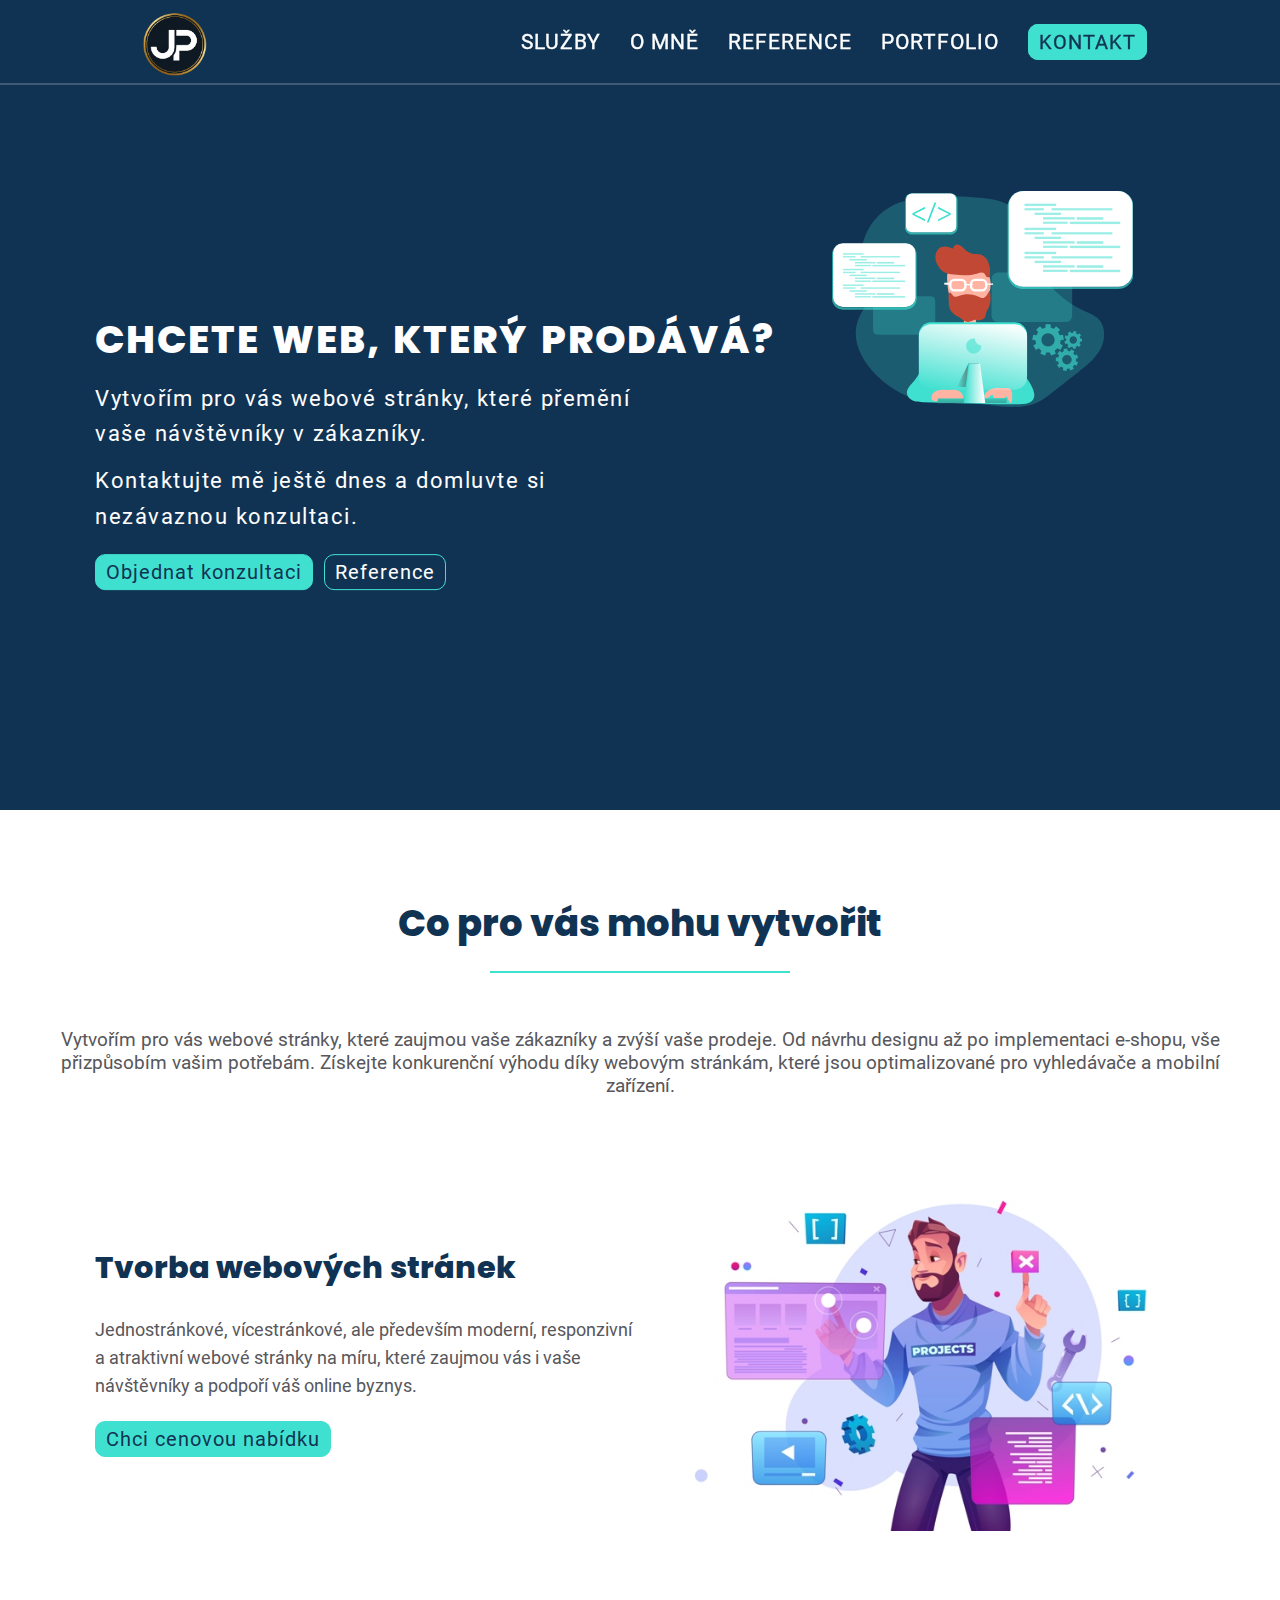
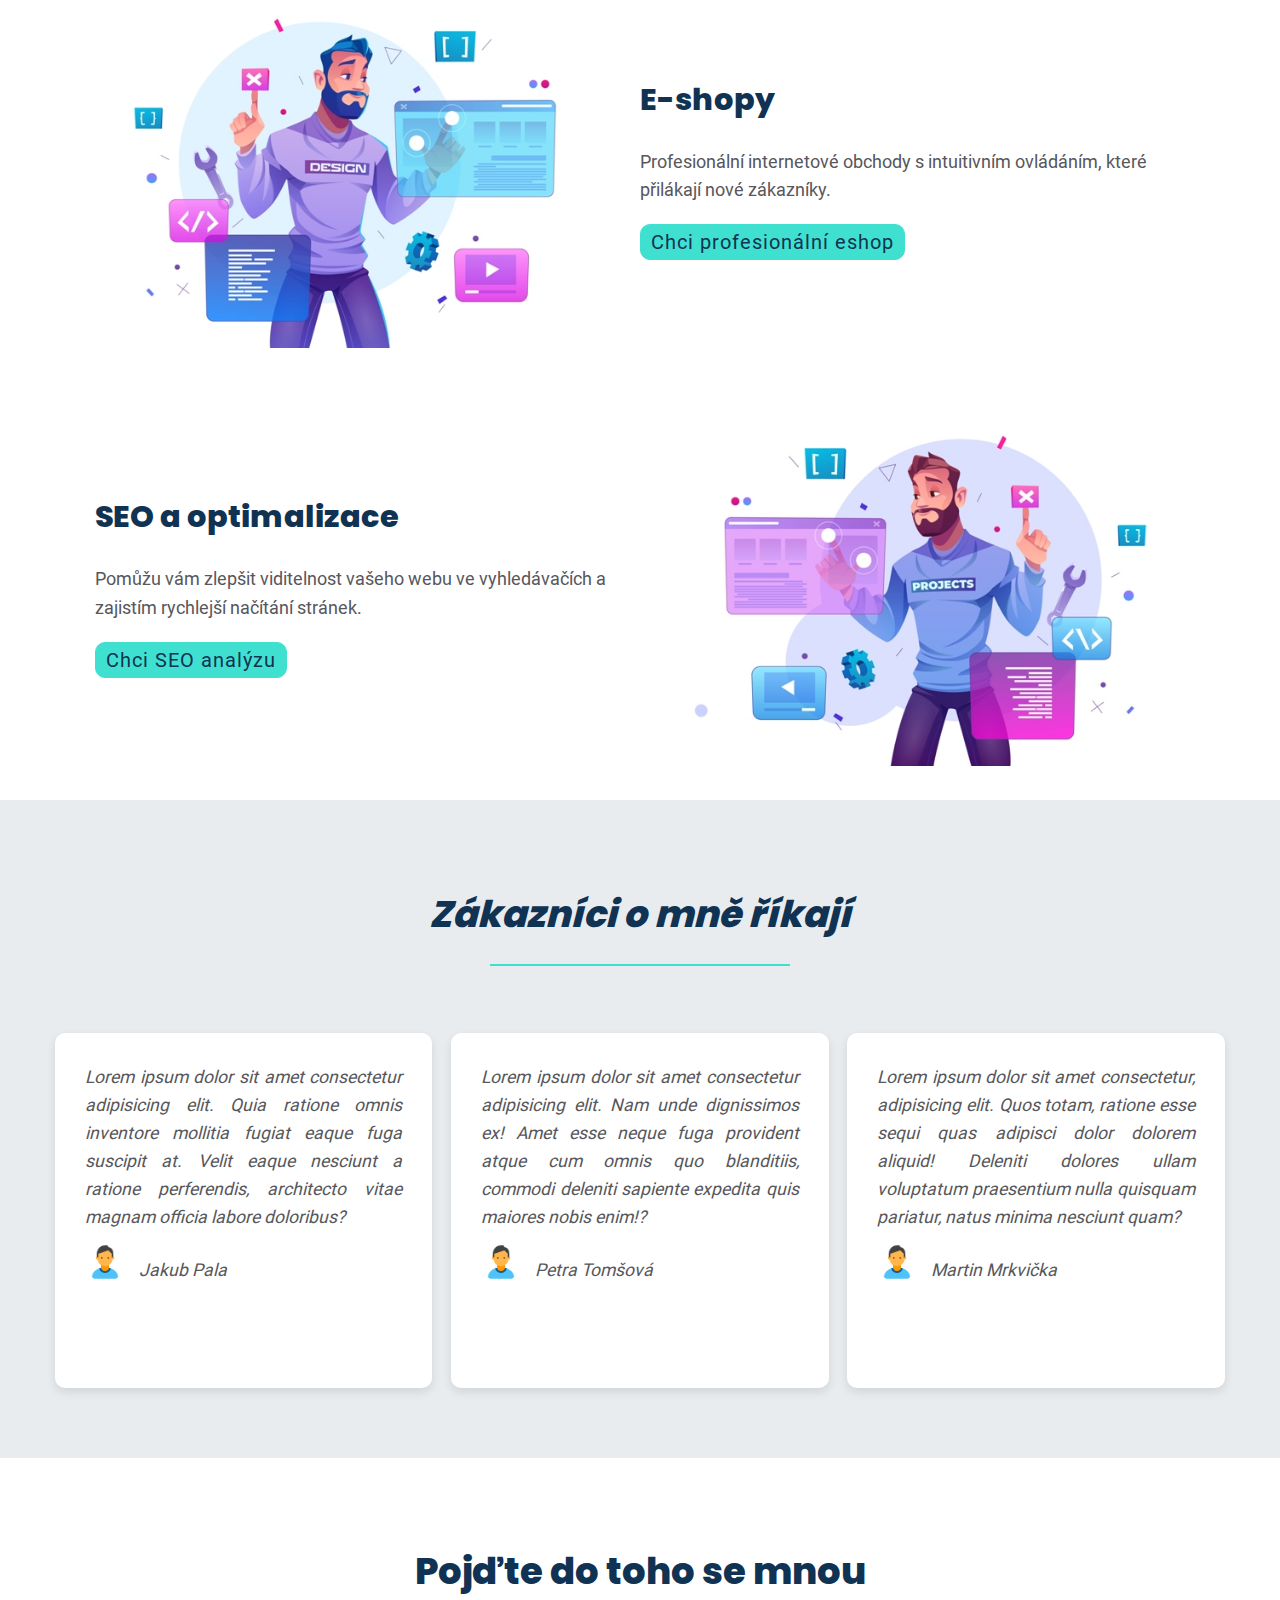
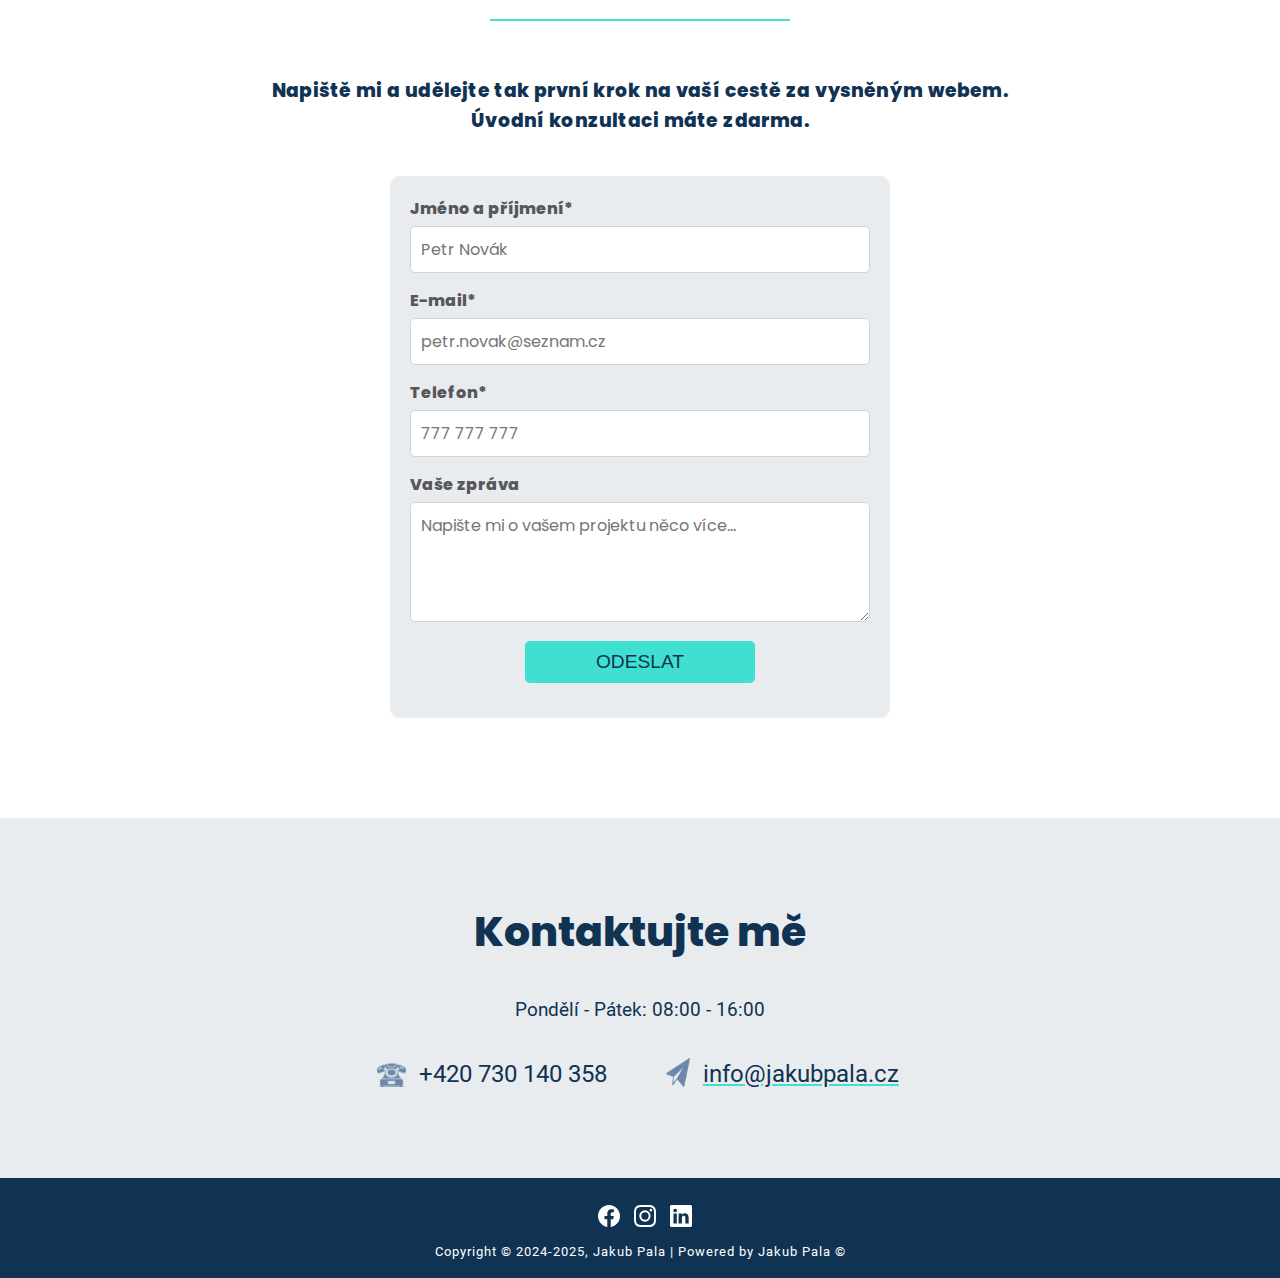
<file: index.html>
<!DOCTYPE html>
<html lang="cs">
<head>
    <meta charset="UTF-8">
    <meta name="viewport" content="width=device-width, initial-scale=1.0">
    <title>Web designer z hor - Jakub Pala| Tvořím webové stránky na míru vašemu podnikání</title>
    <meta name="description" content="Jsem web designer na volné noze působící po celé ČR. Tvořím úspěšné weby, které vám pomáhají prodávat."/>
    <link rel="canonical" href="https:XXX" />
    <meta property="og:locale" content="cs_CZ" />
    <meta property="og:type" content="website" />
    <meta property="og:title" content="Web Designer - Jakub Pala | Tvořím úspěšné weby" />
    <meta property="og:description" content="Jsem web designer na volné noze působící po celé ČR. Tvořím úspěšné weby, které vám pomáhají prodávat." />
    <meta property="og:url" content="https:XXX" />
    <meta property="og:site_name" content="Webdesigner Jakub Pala | Tvořím weby, které jsou vidět" />
    <link rel="stylesheet" href="styly.css">
    <link rel="stylesheet" href="queries.css">
    <link rel="shortcut icon" href="Obrazky/favicon.ico" />
    <link rel="stylesheet" href="others/grid.css">

    <script src="https://code.jquery.com/jquery-3.7.1.min.js"
                 integrity="sha256-/JqT3SQfawRcv/BIHPThkBvs0OEvtFFmqPF/lYI/Cxo="
                crossorigin="anonymous"></script>

        
</head>
<body>
    <header>
        <div class="nav-background-scrolled">
            <div class="nav-background">

            </div>
        </div>

        <div class="nav-bar row">
            <div id="logo">
                <a href="index.html"><img src="Obrazky/Logo JP 2.png" alt="Jakub Pala logo"/></a>
            </div>
            <nav>
                <ul>
                    <li><a href="#" class="jq--scroll-my-service">SLUŽBY</a></li>
                    <li><a href="O mne.html" class="jq--scroll-about-me">O MNĚ</a></li>
                    <li><a href="#" class="jq--scroll-references">REFERENCE</a></li>
                    <li><a href="#" class="jq--scroll-my-projekts">PORTFOLIO</a></li>
                    <li><a href="#" class="jq--scroll-contact-form">KONTAKT</a></li>
                </ul>


                <div class="mobile-nav-back"></div>
                <a class="mobile-nav-icon jq--nav-icon"><img class="jq--image-hamburger" src="Obrazky/menu_button.png" alt=""></a>

            </nav>
        </div>
       
        <div class="header-text">
            <h1>Chcete web, který prodává?</h1>
            <p>Vytvořím pro vás webové stránky, které přemění<br> vaše návštěvníky v zákazníky.</p> 
            <p>Kontaktujte mě ještě dnes a domluvte si<br> nezávaznou konzultaci.</p>
            <a href="#" class="btn btn-full jq--scroll-button-order-services">Objednat konzultaci</a>
            <a href="#" class="btn btn-emty jq--scroll-button-references">Reference</a>
        </div>
        </div>

        <div class="header-image" class="clearfix">
            <img src="Obrazky//header image.svg" alt="header image">
        </div>

                         
    </header>

    <main>
        <section class="about-us row jq--my-service">
            <div class="empty-space"></div>
            <div class="about-main">
                <h2>Co pro vás mohu vytvořit</h2>
                <div class="section-description">
                    <p>Vytvořím pro vás webové stránky, které zaujmou vaše zákazníky a zvýší vaše prodeje. Od návrhu designu až po implementaci e-shopu, vše přizpůsobím vašim potřebám. Získejte konkurenční výhodu díky webovým stránkám, které jsou optimalizované pro vyhledávače a mobilní zařízení.</p>
                </div>
            </div>

          
            <!-- Blok 1 -->
            <div class="service-block">
                <div class="service-text">
                    <h2>Tvorba webových stránek</h2>
                    <p>Jednostránkové, vícestránkové, ale především moderní, responzivní a atraktivní webové stránky na míru, které zaujmou vás i vaše návštěvníky a podpoří váš online byznys.</p>
                    <a href="#" class="btn btn-full jq--scroll-button-order-services">Chci cenovou nabídku</a>
                </div>
                <div class="service-image">
                    <img src="Obrazky/E-commerce.jpg" alt="Tvorba webových stránek">
                </div>
            </div>

            <!-- Blok 2 -->
            <div class="service-block reverse">
                <div class="service-text">
                    <h2>E-shopy</h2>
                    <p>Profesionální internetové obchody s intuitivním ovládáním, které přilákají nové zákazníky.</p>
                    <a href="#" class="btn btn-full jq--scroll-button-order-services">Chci profesionální eshop</a>
                </div>
                <div class="service-image">
                    <img src="Obrazky/web-design.jpg" alt="E-shopy">
                </div>
            </div>

            <!-- Blok 3 -->
            <div class="service-block">
                <div class="service-text">
                    <h2>SEO a optimalizace</h2>
                    <p>Pomůžu vám zlepšit viditelnost vašeho webu ve vyhledávačích a zajistím rychlejší načítání stránek.</p>
                    <a href="#" class="btn btn-full jq--scroll-button-order-services">Chci SEO analýzu</a>
                </div>
                <div class="service-image">
                    <img src="Obrazky/E-commerce.jpg" alt="SEO a optimalizace">
                </div>
            </div>
          
        </section>

        <!-- <section class="our-web row jq--about-me">
            <div class="empty-space"></div>
            <div class="about-main">
                <h2>Kdo jsem</h2>
                </div>
                <div class="text-o-mne" class="clearfix">
                <div class="col span-1-of-2">           
                <p>Jmenuji se <strong>Jakub Pala</strong> a jsem vášnivý webový vývojář se zaměřením na <strong>tvorbu moderních, funkčních a uživatelsky přívětivých webových stránek a webových aplikací.</strong> V oboru se pohybuji prvním rokem a rád tvořím řešení, která pomáhají mým klientům a jejich projektům růst v digitálním světě.</p>
                <p>Při své práci využívám nejnovější technologie, díky kterým vytvářím <strong>úspěšné webové stránky optimalizované pro všechna zařízení.</strong> Neustále se snažím učit nové technologie a držet tak krok s nejnovějšími trendy ve vývoji webových stránek.</p>
                <p>Mým cílem je tvořit takové produkty, které nejen dobře vypadají, ale především skvěle fungují. Ke každému projektu přistupuji individuálně a s maximální péčí, aby výsledkem byl nejen skvěle vyladěný web, ale především spokojený zákazník.</p>
                <p>Pokud hledáte spolehlivého vývojáře, který je odhodlaný přijmout vaši výzvu a přenést vaši vizi do reality, jsem tu pro vás!</p>
                    <div class="col span-1-of-2">                        
                    <img src="Obrazky/Jakub_Pala-removebg-preview.png" alt="Jakub Pala">
                
                </div>
                </div> 
                </div>
            </div>
        </section> -->

        <section class="reference jq--references">
            <div class="empty-space"></div>
            <div class="about-main">
                <h2>Zákazníci o mně říkají</h2>
            </div>

            <div class="customer-reference row">
                <div class="col span-1-of-3 one-reference">
                    <p>Lorem ipsum dolor sit amet consectetur adipisicing elit. Quia ratione omnis inventore mollitia fugiat eaque fuga suscipit at. Velit eaque nesciunt a ratione perferendis, architecto vitae magnam officia labore doloribus?</p>
                    
                    <div class="photo-name">
                    <img src="Obrazky/zakaznik_avatar.png" alt="zakaznik" class="clearfix">
                    <p>Jakub Pala</p>
                    </div>
                </div>

                <div class="col span-1-of-3 one-reference">
                    <p>Lorem ipsum dolor sit amet consectetur adipisicing elit. Nam unde dignissimos ex! Amet esse neque fuga provident atque cum omnis quo blanditiis, commodi deleniti sapiente expedita quis maiores nobis enim!?</p>
                    <div class="photo-name">
                        <img src="Obrazky/zakaznik_avatar.png" alt="zakaznik" class="clearfix">
                        <p>Petra Tomšová</p>
                    </div>
                </div>

                <div class="col span-1-of-3 one-reference">
                    <p>Lorem ipsum dolor sit amet consectetur, adipisicing elit. Quos totam, ratione esse sequi quas adipisci dolor dolorem aliquid! Deleniti dolores ullam voluptatum praesentium nulla quisquam pariatur, natus minima nesciunt quam?</p>
                    <div class="photo-name">
                        <img src="Obrazky/zakaznik_avatar.png" alt="zakaznik" class="clearfix">
                        <p>Martin Mrkvička</p>
                    </div>
                </div>
            </div>
        </section>

        <!-- <section class="photo-gallery jq--my-projekts">
            <div class="empty-space"></div>
            <div class="about-main">
                <h2>Dokončené projekty</h2>
            </div>

            <div class="photos row">
                <ul class="photo-segment">
                    <li class="col span-1-of-2"><img src="Obrazky/developer.png" alt=""></li>
                    <li class="col span-1-of-2"><img src="Obrazky/developer.png" alt="" ></li>
                </ul>
            </div>
        </section> -->

        <section class="jq--contact-form">
            <div class="empty-space"></div>
            <div class="about-main">
                <h2>Pojďte do toho se mnou</h2>
            </div>

            <div class="contact-first-step">
                <h3>Napiště mi a udělejte tak první krok na vaší cestě za vysněným webem.<br> Úvodní konzultaci máte zdarma.</h3>
            </div>
  
            <!-- <form action="mailer.php" method="post" class="contact-form row">
                <input type="text" name="name" placeholder="Jméno a příjmení"><br>
                <input type="email" name="email" placeholder="E-mail*"><br>
                <input type="text" name="phone" placeholder="Telefon*"><br>
                <textarea name="message" id="" cols="30" rows="6" placeholder="Napiště mi o vašem projektu něco více a jistě pro vás vymyslím to nejlepší řešení..."></textarea><br>
                <input type="submit" class="sendBtn" value="ODESLAT">
                                                         
            </form> -->

            <form action="mailer.php" method="post" class="contact-form row">
                <div class="form-group">
                    <label for="name">Jméno a příjmení*</label>
                    <input type="text" id="name" name="name" placeholder="Petr Novák" required>
                </div>
                <div class="form-group">
                    <label for="email">E-mail*</label>
                    <input type="email" id="email" name="email" placeholder="petr.novak@seznam.cz" required>
                </div>
                <div class="form-group">
                    <label for="phone">Telefon*</label>
                    <input type="tel" id="phone" name="phone" placeholder="777 777 777" required>
                </div>
                <div class="form-group">
                    <label for="message">Vaše zpráva</label>
                    <textarea id="message" name="message" cols="30" rows="6" placeholder="Napište mi o vašem projektu něco více..." required></textarea>
                </div>
                <div class="form-group">
                    <button type="submit" class="sendBtn">ODESLAT</button>
                </div>
            </form>
                                  
        </section>

    </main>

    <footer class="footer-contact">
        <div class="row">
            <h2>Kontaktujte mě</h2>
            <div class="opening-hours">
                <a> Pondělí - Pátek:  08:00 - 16:00</a>
            </div>
            <div class="quick-contacts">
                <div class="phone-icon">
                    <img src="Obrazky/phone_icon.png" alt="ikona telefonu">
                    <a href="tel:+420730140358">+420 730 140 358</a>
                </div>

                <div class="email-icon">
                    <img src="Obrazky/send_icon.png" alt="ikona email">
                    <a href="mailto:info@jakubpala.cz">info@jakubpala.cz</a>
                </div>
            </div>
        </div>

                       
    </footer>
 
    <footer class="footer-page">
      <div class="row">
        <div class="social">
            <a href="https://www.facebook.com/" target="_blank"><svg xmlns="http://www.w3.org/2000/svg" width="22" height="22" fill="currentColor" class="bi bi-facebook" viewBox="0 0 16 16">
                <path d="M16 8.049c0-4.446-3.582-8.05-8-8.05C3.58 0-.002 3.603-.002 8.05c0 4.017 2.926 7.347 6.75 7.951v-5.625h-2.03V8.05H6.75V6.275c0-2.017 1.195-3.131 3.022-3.131.876 0 1.791.157 1.791.157v1.98h-1.009c-.993 0-1.303.621-1.303 1.258v1.51h2.218l-.354 2.326H9.25V16c3.824-.604 6.75-3.934 6.75-7.951"/>
              </svg></a>
            <a href="https://www.instagram.com/" target="_blank"><svg xmlns="http://www.w3.org/2000/svg" width="22" height="22" fill="currentColor" class="bi bi-instagram" viewBox="0 0 16 16">
                <path d="M8 0C5.829 0 5.556.01 4.703.048 3.85.088 3.269.222 2.76.42a3.9 3.9 0 0 0-1.417.923A3.9 3.9 0 0 0 .42 2.76C.222 3.268.087 3.85.048 4.7.01 5.555 0 5.827 0 8.001c0 2.172.01 2.444.048 3.297.04.852.174 1.433.372 1.942.205.526.478.972.923 1.417.444.445.89.719 1.416.923.51.198 1.09.333 1.942.372C5.555 15.99 5.827 16 8 16s2.444-.01 3.298-.048c.851-.04 1.434-.174 1.943-.372a3.9 3.9 0 0 0 1.416-.923c.445-.445.718-.891.923-1.417.197-.509.332-1.09.372-1.942C15.99 10.445 16 10.173 16 8s-.01-2.445-.048-3.299c-.04-.851-.175-1.433-.372-1.941a3.9 3.9 0 0 0-.923-1.417A3.9 3.9 0 0 0 13.24.42c-.51-.198-1.092-.333-1.943-.372C10.443.01 10.172 0 7.998 0zm-.717 1.442h.718c2.136 0 2.389.007 3.232.046.78.035 1.204.166 1.486.275.373.145.64.319.92.599s.453.546.598.92c.11.281.24.705.275 1.485.039.843.047 1.096.047 3.231s-.008 2.389-.047 3.232c-.035.78-.166 1.203-.275 1.485a2.5 2.5 0 0 1-.599.919c-.28.28-.546.453-.92.598-.28.11-.704.24-1.485.276-.843.038-1.096.047-3.232.047s-2.39-.009-3.233-.047c-.78-.036-1.203-.166-1.485-.276a2.5 2.5 0 0 1-.92-.598 2.5 2.5 0 0 1-.6-.92c-.109-.281-.24-.705-.275-1.485-.038-.843-.046-1.096-.046-3.233s.008-2.388.046-3.231c.036-.78.166-1.204.276-1.486.145-.373.319-.64.599-.92s.546-.453.92-.598c.282-.11.705-.24 1.485-.276.738-.034 1.024-.044 2.515-.045zm4.988 1.328a.96.96 0 1 0 0 1.92.96.96 0 0 0 0-1.92m-4.27 1.122a4.109 4.109 0 1 0 0 8.217 4.109 4.109 0 0 0 0-8.217m0 1.441a2.667 2.667 0 1 1 0 5.334 2.667 2.667 0 0 1 0-5.334"/>
              </svg></a>
            <a href="https://www.linkedin.com/in/jakub-pala-2941b5328/" target="_blank"><svg xmlns="http://www.w3.org/2000/svg" width="22" height="22" fill="currentColor" class="bi bi-linkedin" viewBox="0 0 16 16">
                <path d="M0 1.146C0 .513.526 0 1.175 0h13.65C15.474 0 16 .513 16 1.146v13.708c0 .633-.526 1.146-1.175 1.146H1.175C.526 16 0 15.487 0 14.854zm4.943 12.248V6.169H2.542v7.225zm-1.2-8.212c.837 0 1.358-.554 1.358-1.248-.015-.709-.52-1.248-1.342-1.248S2.4 3.226 2.4 3.934c0 .694.521 1.248 1.327 1.248zm4.908 8.212V9.359c0-.216.016-.432.08-.586.173-.431.568-.878 1.232-.878.869 0 1.216.662 1.216 1.634v3.865h2.401V9.25c0-2.22-1.184-3.252-2.764-3.252-1.274 0-1.845.7-2.165 1.193v.025h-.016l.016-.025V6.169h-2.4c.03.678 0 7.225 0 7.225z"/>
              </svg></a>
        </div>
        

        <div class="footer-text">
            Copyright &copy; 2024-2025, Jakub Pala | Powered by Jakub Pala &copy;
        </div>
    </div>
    
    </footer> 

 
    <script src="Js/script.js"></script> 
</body>
</html>
</file>
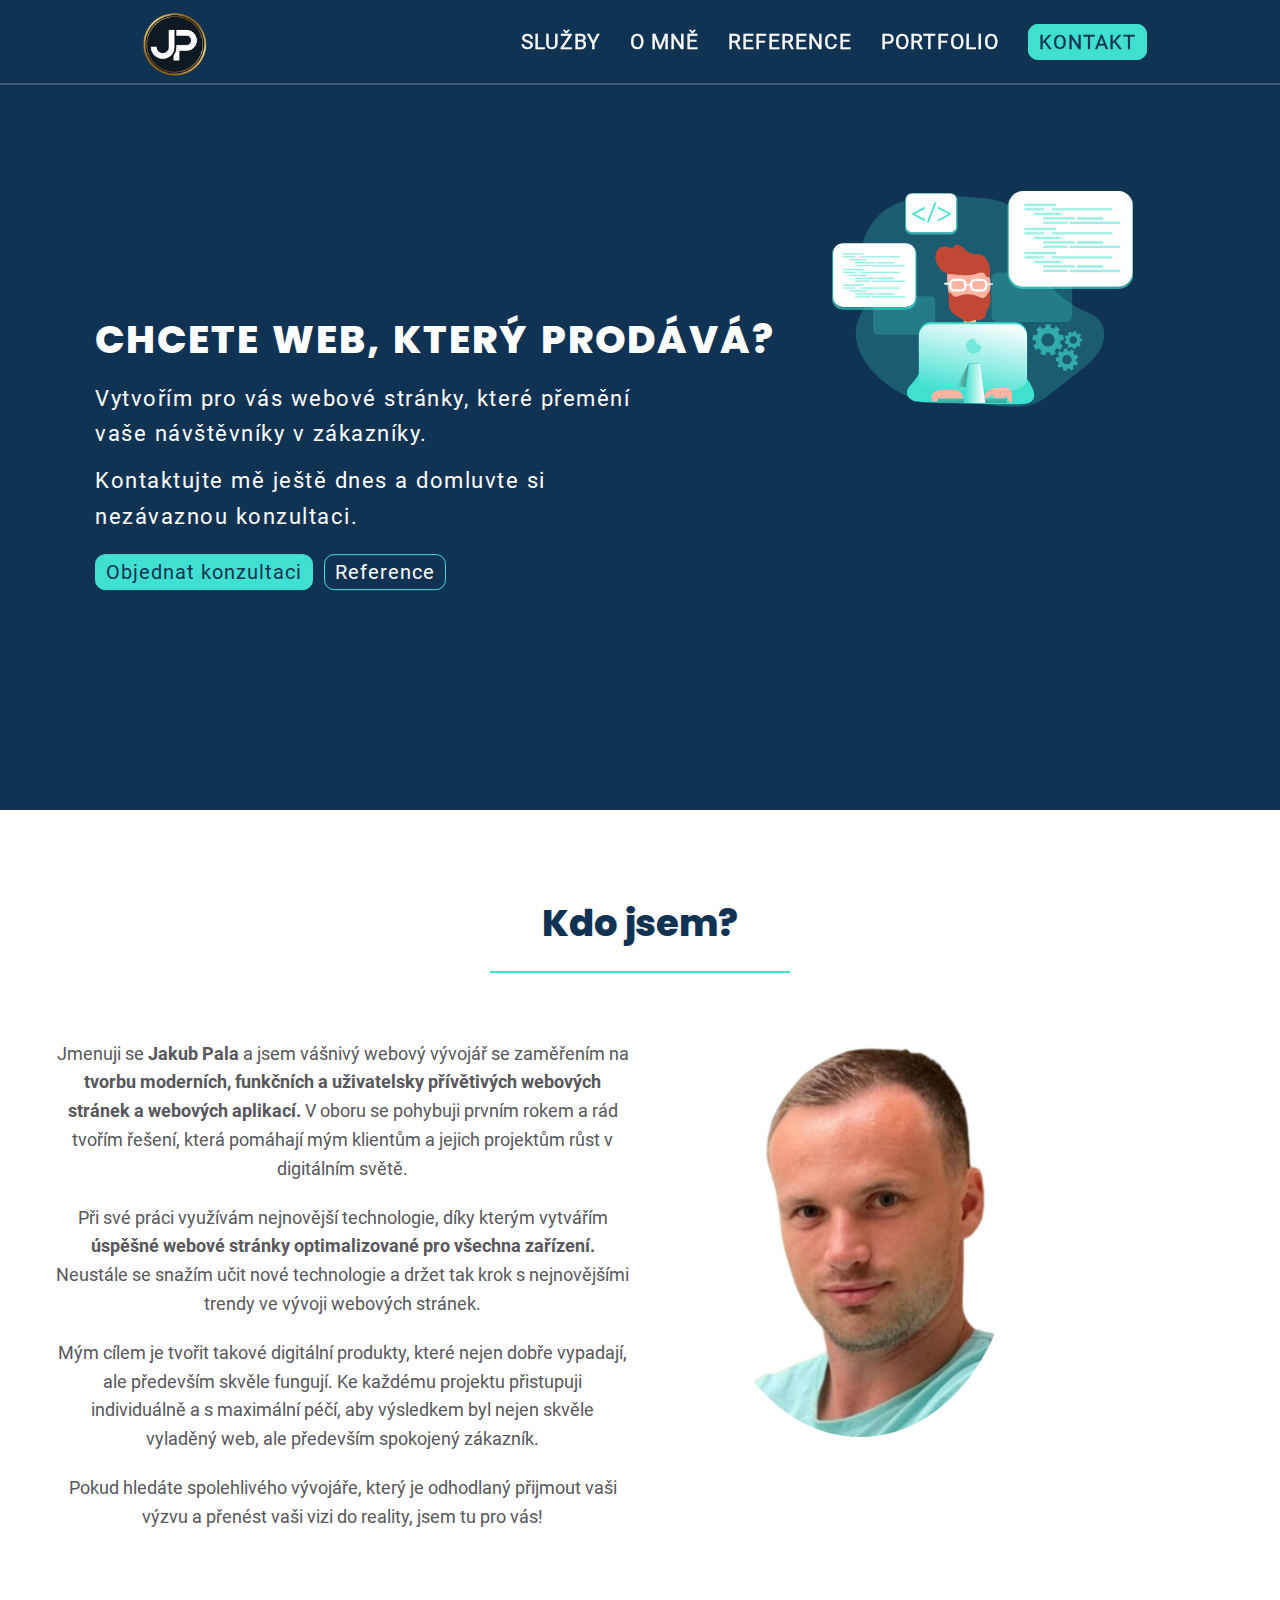
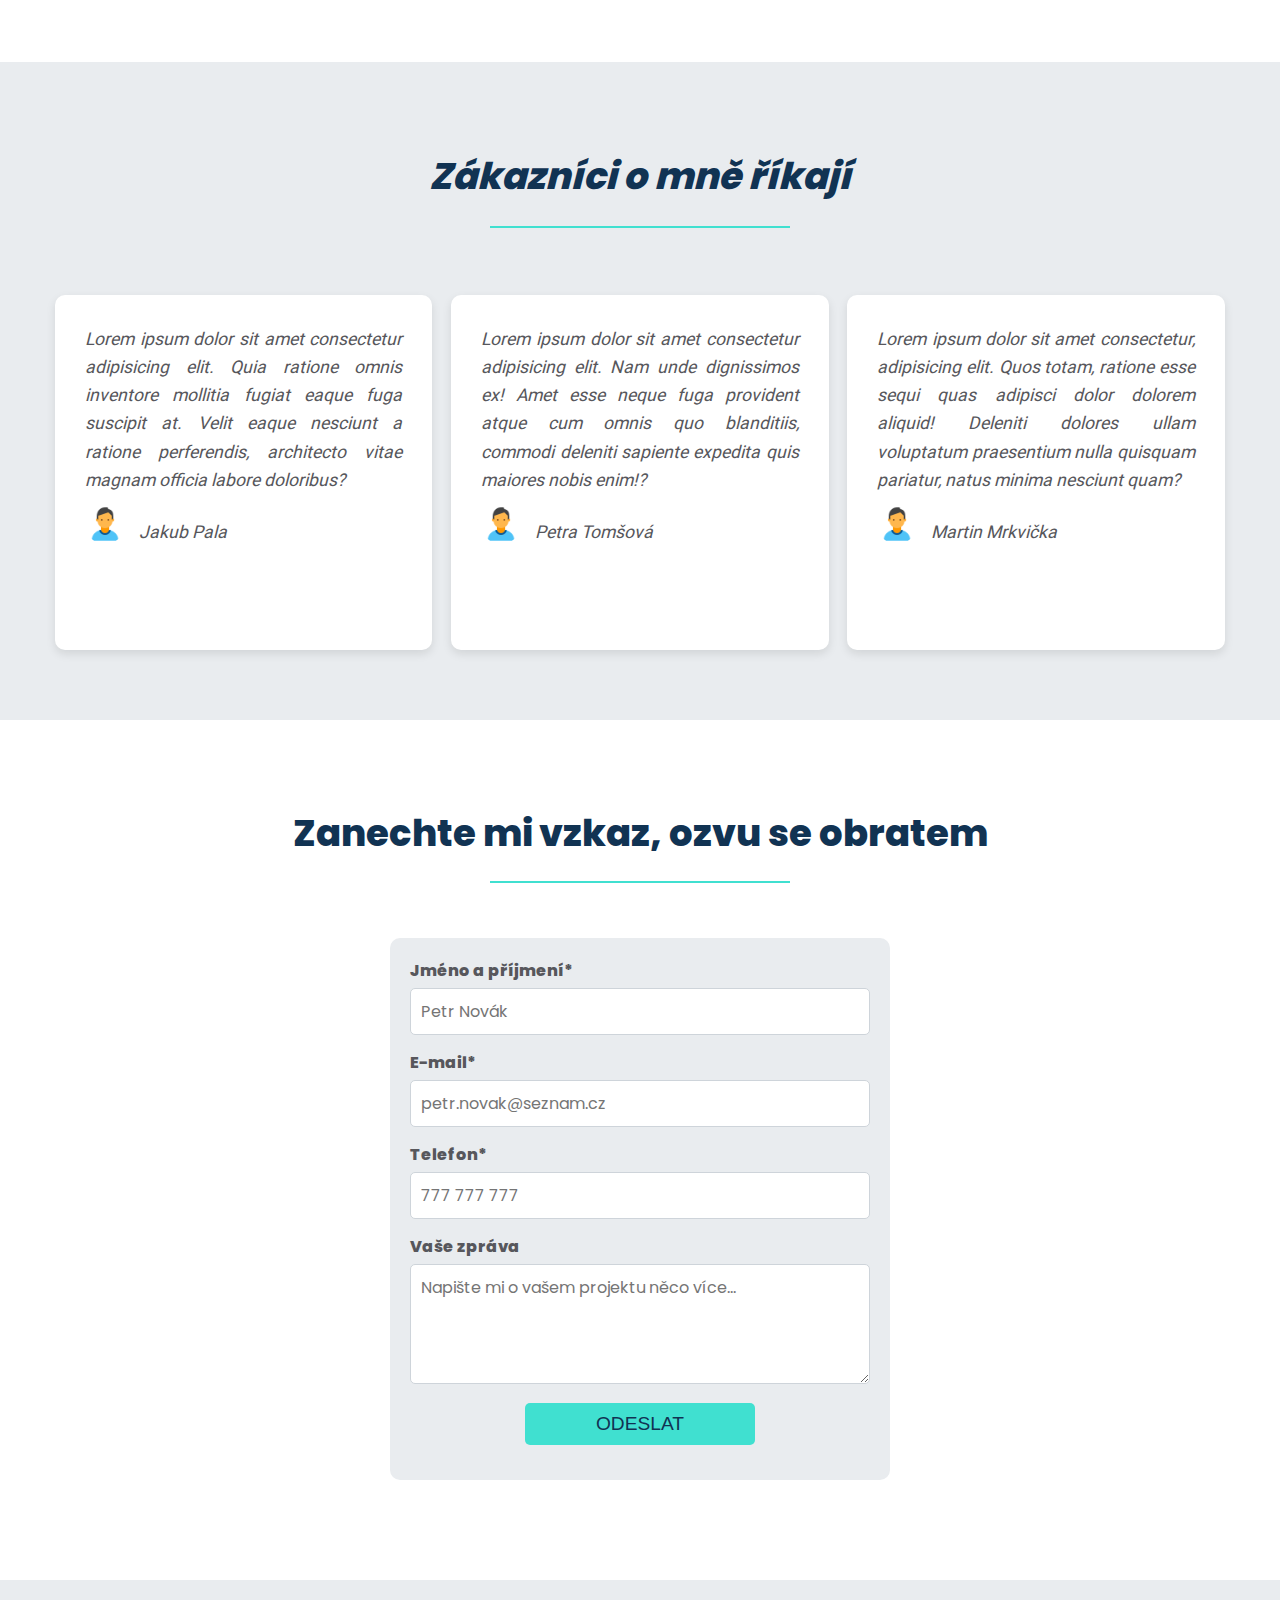
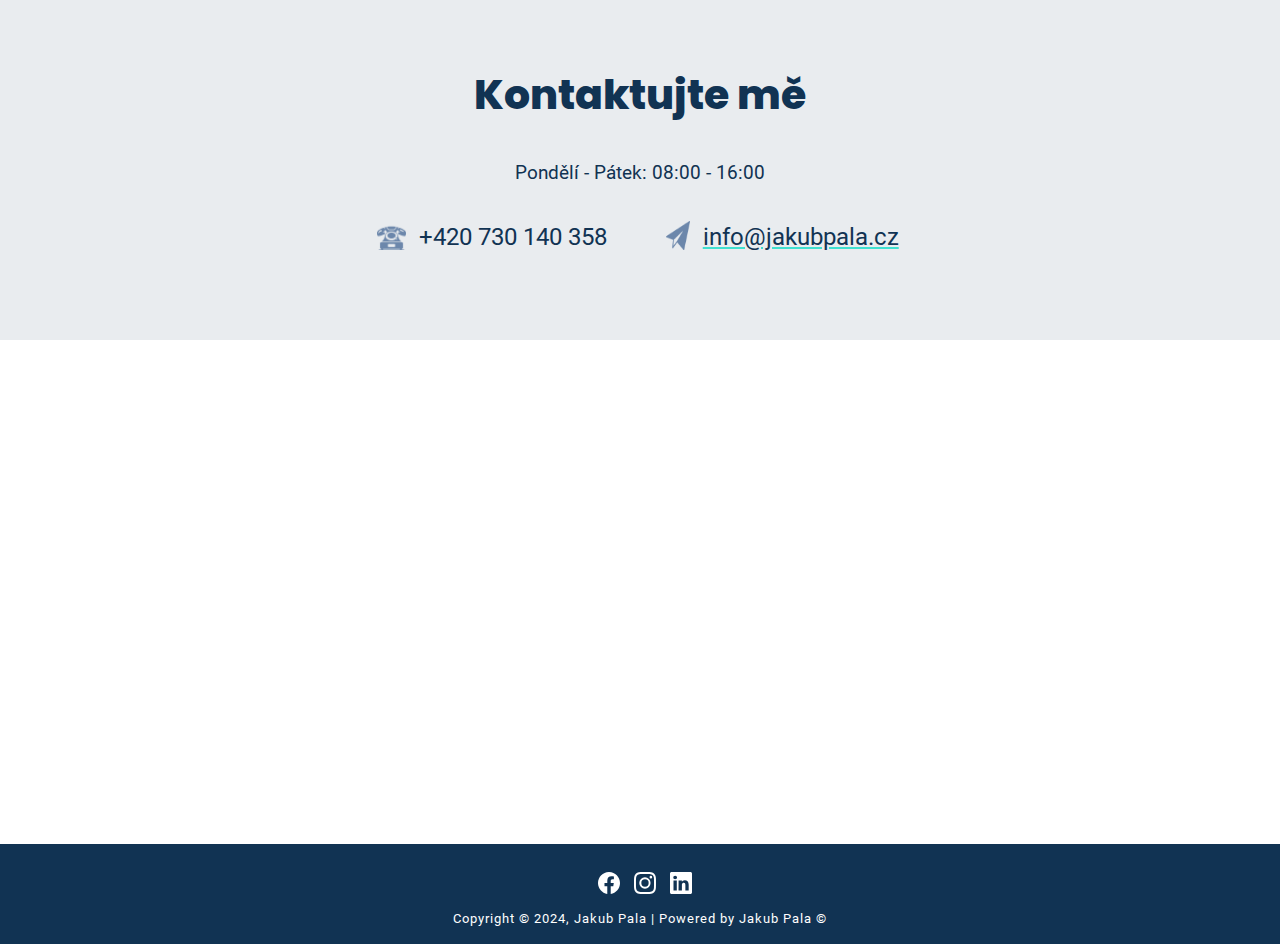
<file: O mne.html>
<!DOCTYPE html>
<html lang="cs">
<head>
    <meta charset="UTF-8">
    <meta name="viewport" content="width=device-width, initial-scale=1.0">
    <title>Web designer z hor - Jakub Pala| Tvořím webové stránky na míru vašemu podnikání</title>
    <meta name="description" content="Jsem web designer na volné noze působící po celé ČR. Tvořím úspěšné weby, které vám pomáhají prodávat."/>
    <link rel="canonical" href="https:XXX" />
    <meta property="og:locale" content="cs_CZ" />
    <meta property="og:type" content="website" />
    <meta property="og:title" content="Web Designer - Jakub Pala | Tvořím úspěšné weby" />
    <meta property="og:description" content="Jsem web designer na volné noze působící po celé ČR. Tvořím úspěšné weby, které vám pomáhají prodávat." />
    <meta property="og:url" content="https:XXX" />
    <meta property="og:site_name" content="Webdesigner Jakub Pala | Tvořím weby, které jsou vidět" />
    <link rel="stylesheet" href="styly.css">
    <link rel="stylesheet" href="queries.css">
    <link rel="shortcut icon" href="Obrazky/favicon.ico" />
    <link rel="stylesheet" href="others/grid.css">

    <script src="https://code.jquery.com/jquery-3.7.1.min.js"
                 integrity="sha256-/JqT3SQfawRcv/BIHPThkBvs0OEvtFFmqPF/lYI/Cxo="
                crossorigin="anonymous"></script>

        
</head>
<body>
    <header>
        <div class="nav-background-scrolled">
            <div class="nav-background">

            </div>
        </div>

        <div class="nav-bar row">
            <div id="logo">
                <a href="index.html"><img src="Obrazky/Logo JP 2.png" alt="Jakub Pala logo"/></a>
            </div>
            <nav>
                <ul>
                    <li><a href="index.html" class="jq--scroll-my-service">SLUŽBY</a></li>
                    <li><a href="#" class="jq--scroll-about-me">O MNĚ</a></li>
                    <li><a href="#" class="jq--scroll-references">REFERENCE</a></li>
                    <li><a href="#" class="jq--scroll-my-projekts">PORTFOLIO</a></li>
                    <li><a href="#" class="jq--scroll-contact-form">KONTAKT</a></li>
                </ul>


                <div class="mobile-nav-back"></div>
                <a class="mobile-nav-icon jq--nav-icon"><img class="jq--image-hamburger" src="Obrazky/menu_button.png" alt=""></a>

            </nav>
        </div>
       
        <div class="header-text">
            <h1>Chcete web, který prodává?</h1>
            <p>Vytvořím pro vás webové stránky, které přemění<br> vaše návštěvníky v zákazníky.</p> 
            <p>Kontaktujte mě ještě dnes a domluvte si<br> nezávaznou konzultaci.</p>
            <a href="#" class="btn btn-full jq--scroll-button-order-services">Objednat konzultaci</a>
            <a href="#" class="btn btn-emty jq--scroll-button-references">Reference</a>
        </div>
        </div>

        <div class="header-image" class="clearfix">
            <img src="Obrazky/header image.svg" alt="header image">
        </div>

                 
    </header>

    <main>
        
        <section class="our-web row jq--about-me">
            <div class="empty-space"></div>
            <div class="about-main">
                <h2>Kdo jsem?</h2>
                </div>
                <div class="text-o-mne" class="clearfix">
                <div class="col span-1-of-2">           
                <p>Jmenuji se <strong>Jakub Pala</strong> a jsem vášnivý webový vývojář se zaměřením na <strong>tvorbu moderních, funkčních a uživatelsky přívětivých webových stránek a webových aplikací.</strong> V oboru se pohybuji prvním rokem a rád tvořím řešení, která pomáhají mým klientům a jejich projektům růst v digitálním světě.</p>
                <p>Při své práci využívám nejnovější technologie, díky kterým vytvářím <strong>úspěšné webové stránky optimalizované pro všechna zařízení.</strong> Neustále se snažím učit nové technologie a držet tak krok s nejnovějšími trendy ve vývoji webových stránek.</p>
                <p>Mým cílem je tvořit takové digitální produkty, které nejen dobře vypadají, ale především skvěle fungují. Ke každému projektu přistupuji individuálně a s maximální péčí, aby výsledkem byl nejen skvěle vyladěný web, ale především spokojený zákazník.</p>
                <p>Pokud hledáte spolehlivého vývojáře, který je odhodlaný přijmout vaši výzvu a přenést vaši vizi do reality, jsem tu pro vás!</p>
                    <div class="col span-1-of-2">                        
                    <img src="Obrazky/Jakub_Pala-removebg-preview.png" alt="Jakub Pala">
                
                </div>
                </div> 
                </div>
            </div>
        </section>

        <section class="reference jq--references">
            <div class="empty-space"></div>
            <div class="about-main">
                <h2>Zákazníci o mně říkají</h2>
            </div>

            <div class="customer-reference row">
                <div class="col span-1-of-3 one-reference">
                    <p>Lorem ipsum dolor sit amet consectetur adipisicing elit. Quia ratione omnis inventore mollitia fugiat eaque fuga suscipit at. Velit eaque nesciunt a ratione perferendis, architecto vitae magnam officia labore doloribus?</p>
                    
                    <div class="photo-name">
                    <img src="Obrazky/zakaznik_avatar.png" alt="zakaznik" class="clearfix">
                    <p>Jakub Pala</p>
                    </div>
                </div>

                <div class="col span-1-of-3 one-reference">
                    <p>Lorem ipsum dolor sit amet consectetur adipisicing elit. Nam unde dignissimos ex! Amet esse neque fuga provident atque cum omnis quo blanditiis, commodi deleniti sapiente expedita quis maiores nobis enim!?</p>
                    <div class="photo-name">
                        <img src="Obrazky/zakaznik_avatar.png" alt="zakaznik" class="clearfix">
                        <p>Petra Tomšová</p>
                    </div>
                </div>

                <div class="col span-1-of-3 one-reference">
                    <p>Lorem ipsum dolor sit amet consectetur, adipisicing elit. Quos totam, ratione esse sequi quas adipisci dolor dolorem aliquid! Deleniti dolores ullam voluptatum praesentium nulla quisquam pariatur, natus minima nesciunt quam?</p>
                    <div class="photo-name">
                        <img src="Obrazky/zakaznik_avatar.png" alt="zakaznik" class="clearfix">
                        <p>Martin Mrkvička</p>
                    </div>
                </div>
            </div>
        </section>

        <!-- <section class="photo-gallery jq--my-projekts">
            <div class="empty-space"></div>
            <div class="about-main">
                <h2>Dokončené projekty</h2>
            </div>

            <div class="photos row">
                <ul class="photo-segment">
                    <li class="col span-1-of-2"><img src="Obrazky/developer.png" alt=""></li>
                    <li class="col span-1-of-2"><img src="Obrazky/developer.png" alt="" ></li>
                </ul>
            </div>
        </section> -->

        <section class="jq--contact-form">
            <div class="empty-space"></div>
            <div class="about-main">
                <h2>Zanechte mi vzkaz, ozvu se obratem</h2>
            </div>

            <form action="mailer.php" method="post" class="contact-form row">
                <div class="form-group">
                    <label for="name">Jméno a příjmení*</label>
                    <input type="text" id="name" name="name" placeholder="Petr Novák" required>
                </div>
                <div class="form-group">
                    <label for="email">E-mail*</label>
                    <input type="email" id="email" name="email" placeholder="petr.novak@seznam.cz" required>
                </div>
                <div class="form-group">
                    <label for="phone">Telefon*</label>
                    <input type="tel" id="phone" name="phone" placeholder="777 777 777" required>
                </div>
                <div class="form-group">
                    <label for="message">Vaše zpráva</label>
                    <textarea id="message" name="message" cols="30" rows="6" placeholder="Napište mi o vašem projektu něco více..." required></textarea>
                </div>
                <div class="form-group">
                    <button type="submit" class="sendBtn">ODESLAT</button>
                </div>
            </form>
        </section>

    </main>

    <footer class="footer-contact">
        <div class="row">
            <h2>Kontaktujte mě</h2>
            <div class="opening-hours">
                <a> Pondělí - Pátek:  08:00 - 16:00</a>
            </div>
            <div class="quick-contacts">
                <div class="phone-icon">
                    <img src="Obrazky/phone_icon.png" alt="ikona telefonu">
                    <a href="tel:+420730140358">+420 730 140 358</a>
                </div>

                <div class="email-icon">
                    <img src="Obrazky/send_icon.png" alt="ikona email">
                    <a href="mailto:info@jakubpala.cz">info@jakubpala.cz</a>
                </div>
            </div>
        </div>

    </footer>

    <footer class="footer-map">
        <div class="map">
            <iframe src="https://www.google.com/maps/embed?pb=!1m18!1m12!1m3!1d1262.0292134301494!2d15.312021778683464!3d50.75595029498881!2m3!1f0!2f0!3f0!3m2!1i1024!2i768!4f13.1!3m3!1m2!1s0x470ec952bb8cf211%3A0x3ec8166f46aaea2f!2zS3Jrb25vxaFza8OhIDYxMiwgNDY4IDYxIERlc27DoSB2IEppemVyc2vDvWNoIGhvcsOhY2gtRGVzbsOhIElJ!5e0!3m2!1scs!2scz!4v1738687445453!5m2!1scs!2scz" width="600" height="450" style="border:0;" allowfullscreen="" loading="lazy" referrerpolicy="no-referrer-when-downgrade"></iframe>
         </div>

    </footer>

    <footer class="footer-page">
      <div class="row">
        <div class="social">
            <a href="https://www.facebook.com/" target="_blank"><svg xmlns="http://www.w3.org/2000/svg" width="22" height="22" fill="currentColor" class="bi bi-facebook" viewBox="0 0 16 16">
                <path d="M16 8.049c0-4.446-3.582-8.05-8-8.05C3.58 0-.002 3.603-.002 8.05c0 4.017 2.926 7.347 6.75 7.951v-5.625h-2.03V8.05H6.75V6.275c0-2.017 1.195-3.131 3.022-3.131.876 0 1.791.157 1.791.157v1.98h-1.009c-.993 0-1.303.621-1.303 1.258v1.51h2.218l-.354 2.326H9.25V16c3.824-.604 6.75-3.934 6.75-7.951"/>
              </svg></a>
            <a href="https://www.instagram.com/" target="_blank"><svg xmlns="http://www.w3.org/2000/svg" width="22" height="22" fill="currentColor" class="bi bi-instagram" viewBox="0 0 16 16">
                <path d="M8 0C5.829 0 5.556.01 4.703.048 3.85.088 3.269.222 2.76.42a3.9 3.9 0 0 0-1.417.923A3.9 3.9 0 0 0 .42 2.76C.222 3.268.087 3.85.048 4.7.01 5.555 0 5.827 0 8.001c0 2.172.01 2.444.048 3.297.04.852.174 1.433.372 1.942.205.526.478.972.923 1.417.444.445.89.719 1.416.923.51.198 1.09.333 1.942.372C5.555 15.99 5.827 16 8 16s2.444-.01 3.298-.048c.851-.04 1.434-.174 1.943-.372a3.9 3.9 0 0 0 1.416-.923c.445-.445.718-.891.923-1.417.197-.509.332-1.09.372-1.942C15.99 10.445 16 10.173 16 8s-.01-2.445-.048-3.299c-.04-.851-.175-1.433-.372-1.941a3.9 3.9 0 0 0-.923-1.417A3.9 3.9 0 0 0 13.24.42c-.51-.198-1.092-.333-1.943-.372C10.443.01 10.172 0 7.998 0zm-.717 1.442h.718c2.136 0 2.389.007 3.232.046.78.035 1.204.166 1.486.275.373.145.64.319.92.599s.453.546.598.92c.11.281.24.705.275 1.485.039.843.047 1.096.047 3.231s-.008 2.389-.047 3.232c-.035.78-.166 1.203-.275 1.485a2.5 2.5 0 0 1-.599.919c-.28.28-.546.453-.92.598-.28.11-.704.24-1.485.276-.843.038-1.096.047-3.232.047s-2.39-.009-3.233-.047c-.78-.036-1.203-.166-1.485-.276a2.5 2.5 0 0 1-.92-.598 2.5 2.5 0 0 1-.6-.92c-.109-.281-.24-.705-.275-1.485-.038-.843-.046-1.096-.046-3.233s.008-2.388.046-3.231c.036-.78.166-1.204.276-1.486.145-.373.319-.64.599-.92s.546-.453.92-.598c.282-.11.705-.24 1.485-.276.738-.034 1.024-.044 2.515-.045zm4.988 1.328a.96.96 0 1 0 0 1.92.96.96 0 0 0 0-1.92m-4.27 1.122a4.109 4.109 0 1 0 0 8.217 4.109 4.109 0 0 0 0-8.217m0 1.441a2.667 2.667 0 1 1 0 5.334 2.667 2.667 0 0 1 0-5.334"/>
              </svg></a>
            <a href="https://www.linkedin.com/in/jakub-pala-2941b5328/" target="_blank"><svg xmlns="http://www.w3.org/2000/svg" width="22" height="22" fill="currentColor" class="bi bi-linkedin" viewBox="0 0 16 16">
                <path d="M0 1.146C0 .513.526 0 1.175 0h13.65C15.474 0 16 .513 16 1.146v13.708c0 .633-.526 1.146-1.175 1.146H1.175C.526 16 0 15.487 0 14.854zm4.943 12.248V6.169H2.542v7.225zm-1.2-8.212c.837 0 1.358-.554 1.358-1.248-.015-.709-.52-1.248-1.342-1.248S2.4 3.226 2.4 3.934c0 .694.521 1.248 1.327 1.248zm4.908 8.212V9.359c0-.216.016-.432.08-.586.173-.431.568-.878 1.232-.878.869 0 1.216.662 1.216 1.634v3.865h2.401V9.25c0-2.22-1.184-3.252-2.764-3.252-1.274 0-1.845.7-2.165 1.193v.025h-.016l.016-.025V6.169h-2.4c.03.678 0 7.225 0 7.225z"/>
              </svg></a>
        </div>
        

        <div class="footer-text">
            Copyright &copy; 2024, Jakub Pala | Powered by Jakub Pala &copy;
        </div>
    </div>
    
    </footer>

    <script src="Js/script.js"></script> 
</body>
</html>
</file>
<file: styly.css>
* {
    margin: 0;
    padding: 0;
    box-sizing: border-box;
              
}

@font-face {
    font-family: Poppins;
    src: url(fonty/Poppins-Regular.ttf);
    font-weight: normal;
}

@font-face {
    font-family: Poppins;
    src: url(fonty/Poppins-ExtraBold.ttf);
    font-weight: bold;
}

@font-face {
    font-family: Roboto;
    src: url(fonty/Roboto-Regular.ttf);
    font-weight: normal;
}

@font-face {
    font-family: Roboto;
    src: url(fonty/Roboto-Bold.ttf);
    font-weight: bold;
}

/* @keyframes yourAnimation {
    0% {
        transform:  translate(0,0);
    }
    25% {
        transform:  translate(0,-20px);
    }
    50% {
        transform:  translate(0,-5px);
    }
    75% {
        transform:  translate(0,-15px);
    }
    100% {
        transform:  translate(0,0);
    }
} */


body {
    font-family: Roboto;
    color:#57575c;
    
             
}

h1,h2,h3,h4,h5,h6 {
    font-family: Poppins;
    font-weight: bold;
    color:#113353;
}


/*****reusable*****/

.row {
    max-width: 1170px;
    margin: auto;
}

.empty-space {
    height: 50px;
}

/*****header*****/

header {
    /* background-image: linear-gradient(to right top, #17355e, #153f69, #114a73, #0b547d, #055f87, #02668d, #006e93, #007598, #007b9c, #0080a0, #0086a4, #008ca7); */
    background-color: #113353;
    background-size: cover;
    height: 90vh;
}

.nav-background {
    position: fixed;
    width: 100%;
    height: 85px;
    background-color: transparent; 
    border-bottom: 2px solid hsla(0, 0%, 100%, .2);
    z-index: 100;
    /* transition: all 1s ease-in-out; */
}

.nav-background-scrolled{
    /* background-image: linear-gradient(to right top, #17355e, #153f69, #114a73, #0b547d, #055f87, #02668d, #006e93, #007598, #007b9c, #0080a0, #0086a4, #008ca7); */
    background-color: #113353;
    border-bottom: none;
}


#logo img {
    max-width: 4rem;
    max-height: 0 auto;
    position: fixed;
    left: 11.2vw;
    z-index: 100;
    top: 1.42vh;
    cursor: pointer;
}

#logo img:hover {
    transform: rotate(45deg);
    transition: all 0.5s ease-in-out;
}

nav ul {
    float: right;
    margin-left: 34.45%;
    margin-top: 30px;
    position: fixed;
    z-index: 100;
    -webkit-text-stroke-width: thin;
}

nav ul li {
    display: inline-block;
    color: #fff;
    margin-left: 25px;
    letter-spacing: 1px;
}

nav ul li a:link,
nav ul li a:visited {
    color: #fff;
    font-size: 1.3rem;
    text-decoration: none;
    border-bottom: 2.5px solid transparent;
}

nav ul li a:hover,
nav ul li a:active {
    transition: border-bottom 1s;
    border-bottom: 2.5px solid #40E0D0;
}  

.header-text {
    position: absolute;
    top: 50%;
    left:34%;
    transform: translate(-50%,-50%);
}

.header-text h1 {
    color: #fff;
    font-size: 39px;
    text-transform: uppercase;
    letter-spacing: 2px;
    word-spacing: 3px;
}

.header-text p {
    color: #fff;
    font-size: 22px;
    margin-top: 12px;
    letter-spacing: 1.5px;
    word-spacing: 1px;
    line-height: 1.6;
}

.header-image{
    position: relative;
    display: block;
    width: 25%;
    max-width: 100% ;
    height: auto;
    float: right;
    margin-right: 11.5%;
    margin-top: 10%;
    /* animation: yourAnimation 6s ease-in-out 0s infinite normal none; */
}

.btn {
    display: inline-block;
    color:#113353;
    ;
    text-decoration: none;
    font-size: 20px;
    border: 1px solid #40E0D0;
    border-radius: 10px;
    padding: 5px 10px;
    margin-top: 20px;
    letter-spacing: 1px;
}

.btn-full:link,
.btn-full:visited {
    background: #40E0D0;
}

.btn-full:hover,
.btn-full:active {
    transition: background-color 0.3s ease, color 0.3s ease;
    background: rgb(45, 182, 168);
    border: 1px solid rgb(45, 182, 168);
    color: #fff;
    
}

.btn-emty:link,
.btn-emty:visited {
    margin-left: 7px;
    color: #fff;
    
}

.btn-emty:hover,
.btn-emty:active {
    transition: background-color 0.3s ease, color 0.3s ease;
    background: #40E0D0;
    border: 1px solid #40E0D0;
    color:#113353;
         
}

.jq--scroll-contact-form:link,
.jq--scroll-contact-form:visited {
    background: #40E0D0;
    text-decoration: none;
    font-size: 20px;
    color: #113353;
    border: 1px solid #40E0D0;
    border-radius: 10px;
    padding: 5px 10px;
    margin-top: 20px;
    letter-spacing: 1px;
    
}

.jq--scroll-contact-form:hover,
.jq--scroll-contact-form:active {
    transition: background-color 0.3s ease, color 0.3s ease;
    background: rgb(45, 182, 168);
    border: 1px solid rgb(45, 182, 168);
    color: #fff;
}


/*****mobile navigation*****/
.mobile-nav-icon {
    float: right;
    z-index: 100;
    position: relative;
    display: none;
}

.jq--image-hamburger {
    width: 3.5rem;
    margin-right: 7vw;
    margin-top: 1.9vh;
}


/*****about us*****/


.empty-space {
    height: 85px;
}

.about-main h2 {
    text-align: center;
    font-size: 37px;
}

.about-main h2:after {
    content: "";
    display: block;
    max-width: 300px;
    border-bottom: 2px solid #40E0D0;
    margin: 20px auto;
    margin-bottom: 55px;
}

.section-description {
    font-size: 1.2rem;
    text-align: center;
    margin-bottom: 50px;
    
}

/* Blok služeb */
.service-block {
    display: flex;
    align-items: center;
    justify-content: space-between;
    margin-bottom: 10px;
    /* background: #cfd7d733; */
    padding: 20px;
    /* border-radius: 10px;
    box-shadow: 0 4px 10px rgba(0, 0, 0, 0.1); */
    /* transition: transform 0.3s ease, box-shadow 0.3s ease; */
}

/* .service-block:hover {
    transform: translateY(-10px);
    box-shadow: 0 8px 20px rgba(0, 0, 0, 0.2);
} */

.service-block.reverse {
    flex-direction: row-reverse;
}

.service-text {
    flex: 1;
    padding: 20px;
}

.service-text h2 {
    font-size: 1.9rem;
    color: #113353;
    margin-bottom: 25px;
}

.service-text p {
    font-size: 1.1rem;
    line-height: 1.6;
}

.service-image {
    flex: 1;
    text-align: center;
}

.service-image img {
    max-width: 100%;
    height: auto;
    border-radius: 10px;
}


.text-o-mne img {
    display: block;
    max-width: 110%;
    border-radius: 50%;
    width: 40rem;
    height: auto;
    margin-left: 50vw;
    margin-top: -189%;
    margin-bottom: 50px;
        
}

.text-o-mne p {
    font-size: 18px;
    text-align: center;
    margin-bottom: 20px;
    float: left;
    line-height: 1.6;
}

/*****reference*****/

.span-1-of-3 {
    width: 23rem;
    display: flex;
    align-items: center;
    justify-content: space-between;
    background: #fff;
    margin-bottom: 40px;
    padding: 30px;
    border-radius: 10px;
    box-shadow: 0 4px 10px rgba(0, 0, 0, 0.1);
    transition: transform 0.3s ease, box-shadow 0.3s ease;
}

.reference {
    background-color: #E9ECEF;
    font-size: 1.1rem;
    font-style: italic;
    text-align: justify;
    line-height: 1.6;
}

.reference h2:after {
    border-bottom: 2px solid #40E0D0;
}

.photo-name {
    margin-top: 10px;
    margin-bottom: 60px;
}

.photo-name p {
    padding: 14px;
    margin-left: 40px;
}

.photo-name img {
    max-width: 40px;
    border-radius: 50%;
    float: left;
}

/* ****Photo gallery****

.photo-segment li {
    max-width: 100%;
}

.photo-segment img {
    max-width: 100%;
} */

/*****Contact form*****/
/* 
.contact-first-step {
text-align: center;
font-family: 'Poppins';
line-height: 1.6;
letter-spacing: 0.2px;
word-spacing: 0.5px;
}

.contact-form {
background-color:#E9ECEF;
max-width: 500px;
margin-top: 40px;
text-align: center;
padding: 20px;
border-radius: 10px;
padding-top: 20px;
display: flex;
flex-direction: column;

}

.contact-form input {
width: 100%;
height: 45px;
padding: 7px;
border: 2px solid #fff;
border-radius: 10px;
font-family: poppins;
font-size: 1em;

}

.contact-form textarea {
width: 100%;
margin: 5px 0px;
padding: 7px;
border: 2px solid #fff;
border-radius: 10px;
font-family: poppins;
font-size: 1em;
letter-spacing: 0.3px;

}

textarea:focus {
transition: 0.1s;
outline: none;
border: 2.4px solid #40E0D0;
}

input[type="text"] {

transition: 0.1s;
outline: none;
}

input[type="email"] {

transition: 0.1s;
outline: none;
}

input[type="text"]:focus {
border: 2.4px solid #40E0D0;
}

input[type="email"]:focus {
border: 2.4px solid #40E0D0;
}

input[type="submit"]  {
background-color: #40E0D0;
font-size: 1.2rem;
color:  #113353;
width: 50%;
cursor: pointer;
border: none;
margin-left: 25%;
}

input[type="submit"]:hover {
background-color: rgb(45, 182, 168);
transition: background-color 0.5s;
color: #fff
} */

.contact-first-step {
    text-align: center;
    font-family: 'Poppins';
    line-height: 1.6;
    letter-spacing: 0.2px;
    word-spacing: 0.5px;
}

.contact-form {
    background-color: #E9ECEF;
    max-width: 500px;
    margin: 40px auto; 
    padding: 20px;
    border-radius: 10px;
    display: flex;
    flex-direction: column;
}

.form-group { /* Nový kontejner pro label a input */
    margin-bottom: 15px; 
}

.contact-form label {
    display: block; 
    margin-bottom: 5px;
    font-weight: bold; 
    font-family: 'Poppins';
}

.contact-form input,
.contact-form textarea {
    width: 100%;
    padding: 10px; 
    border: 1px solid #ced4da; 
    border-radius: 5px;
    font-family: 'Poppins'; 
    font-size: 1em;
    box-sizing: border-box; 
    transition: border-color 0.3s ease; 
}

.contact-form input:focus,
.contact-form textarea:focus {
    outline: none;
    border-color: #40E0D0; 
    box-shadow: 0 0 5px rgba(64, 224, 208, 0.3); 
}

.contact-form textarea {
    height: 120px; 
    resize: vertical; 
}

.sendBtn {
    display: block;
    background-color: #40E0D0;
    font-size: 1.2rem;
    width: 50%;
    color: #113353;
    padding: 10px 20px; 
    cursor: pointer;
    border: none;
    border-radius: 5px;
    margin: 0 auto; 
    transition: background-color 0.3s ease, color 0.3s ease; 
}

.sendBtn:hover {
    background-color: rgb(45, 182, 168);
    color: #fff;
}


/*****footer- quick contact*****/

.footer-contact{
    display: flex;
    flex-wrap: wrap;
    margin-top: 100px;
    width: 100%;
    height: 360px;
    background-color:#E9ECEF;
    text-align: center;
    color: #113353;
    
}

.footer-contact h2{
    font-size: 41px;
    margin-bottom: 36px;
    color: #113353;
}

.opening-hours {
    font-size: 1.2em;
    margin-bottom: 30px;
}

.quick-contacts{
    display: flex;
    font-size: 1.5rem;
    font-style: normal;
    text-align: center;
    justify-content: center;
}

.phone-icon{
    text-align: center;
    display: flex;
    flex-wrap: wrap;
    margin-right: 4vw;
}

.phone-icon a{
    color: #113353;
    margin-top: 9px;
    text-decoration: none;
}

.phone-icon img{
    fill: #6C87AB;
    width: 18%;
    margin-right: 6px;
    padding: 7px;
}

.email-icon{
    text-align: center;
    display: flex;
    flex-wrap: wrap;
}

.email-icon a{
    color: #113353;
    text-decoration-color: #40E0D0;
    margin-top: 9px;
    cursor: pointer;
}

.email-icon a:hover,
.email-icon a:active{
    text-decoration: none;
}

.email-icon img{
    fill: #6C87AB;
    width: 15%;
    margin-right: 6px;   
    padding: 7px;
}

/*****Google map*****/
.footer-map{
    width: 100%;
    height: 100%;
    display: flex;
    flex-direction: column;
    
}

iframe{
    width: 100%;
    height: 500px;
    
}

/*****Footer-end of page*****/

.footer-page {
    background-color: #113353;
    height: 100px;
    display: flex;
    flex-wrap: wrap;
    justify-content: space-between;
    
}

.social {
    text-align: center;
    margin: 9px 0px;
    
}

.social a {
    display: inline;
    margin-left: 10px;
    font-size: 17px;
    color: #fff;
    text-decoration: none;
}

.social a:link,
.social a:visited {
    border-bottom: 2.5px solid transparent;
   
}
  
.social a:hover,
.social a:active {
    transition: border-bottom 1s;
    border-bottom: 2.5px solid #40E0D0;
}

.footer-text {
    color: #fff;
    text-align: center;
    letter-spacing: 1px;
    font-size: 13px;
    margin-top: 13px;
    
}






/*****Stop floating*****/
.clearfix { zoom: 1}
.clearfix:after {
    content: ".";
    clear: both;
    display: block;
    height: 0;
    visibility: hidden;
}
</file>
<file: queries.css>
@media only screen and (max-width: 1250px){
    
    /*****flying image*****/ 
    .header-image img{
        max-width: 100%;
        height: auto;
          
    }

              
    /*****about us*****/
    .col.span-1-of-2 p {
        width: 100%;
        margin-left: 30px;
        margin-right: 20px;
    }

      /*****about us*****/
      .text-o-mne img {
        width: 100%;
        margin-left: 95px;
        margin-right: 10px;
        margin-top: 10px;
    }

    }

@media only screen and (max-width: 1170px){
  /*****flying image*****/ 
  .header-image img{
    max-width: 100%;
    height: auto;
   
    
}

    /*****Photo gallery*****/
    .photo-segment img {
        margin-left: 20px;
        margin-right: 20px;
    }  

    /*****reference*****/
    .col.span-1-of-3.one-reference {
        width: 45%;
        margin-left: 30px;
        margin-right: 20px;
    }

    .one-reference:nth-child(3) {
        display: none;
    }
      /*****about us*****/
      .col.span-1-of-2 p {
        width: 170%;
        margin-left: 30px;
        margin-right: 20px;
        
}  
} 


@media only screen and (max-width: 1050px){

    
    #logo img {
        left: 1.2rem;
    }  
          
    /*****about us*****/
    .col.span-1-of-2 p {
        width: 170%;
        margin-left: 30px;
        margin-right: 20px;
        
    }
    /*****about us*****/
    .text-o-mne img {
        margin-left: 95px;
        margin-right: 10px;
        margin-top: 10px;
    }

    /*****Photo gallery*****/
    .photo-segment {
        margin-left: 40px;
        margin-right: 20px;
        
    }

       /*****reference*****/
       .col.span-1-of-3.one-reference {
        width: 90%;
        margin-left: 30px;
        margin-right: 20px;
}

}

@media only screen and (max-width: 950px){

    #logo img {
        left: 1.2rem;
    }  
        
    /*****mobile navigation*****/
    nav ul li {
        display: block;
        margin-bottom: 13px;
    }

  
    .mobile-nav-back {
    height: 220px;
    position: fixed;
    z-index: 90;
    width: 100%;
    background-color: #113353;
    box-shadow: 1px 1px 10px #fff;
    display: none;  
    
    
   } 
   
   .mobile-nav-icon {
    display: inline-block;
    position: fixed;
    z-index: 150;
    right: -5%;
   }

   nav ul {
    display: none;
    
   }

   nav ul li a:hover,
    nav ul li a:active {
    transition: border-bottom 1s;
    border-bottom: 2.5px solid transparent;

 }

 .jq--scroll-contact-form:link,
 .jq--scroll-contact-form:visited{
    background: transparent;
    border: none;
    margin-left: -9px;
    color: #fff;
 }
 }

 .nav-background.show, .mobile-nav-back.show, nav ul.show {
    display: block;
    border-bottom: none;
    }

@media only screen and (max-width: 900px){
    /*****flying image*****/ 
    .header-image img{
        display: none;
    } 
    
       /*****Photo gallery*****/
    .photo-segment img {
        margin-left: 40px;
        margin-right: 20px;
    }
    
    .photo-segment .col {
        margin-left: 0;
    }
    .photo-segment li {
        width: 100%;
    }

      /*****about us*****/
      .col.span-1-of-2 p {
        width: 170%;
        margin-left: 30px;
        } 
        
        /*****about us*****/
        .text-o-mne img {
        margin-left: 160px;
        margin-right: 10px;
        margin-top: 10px;
    }

       /*****reference*****/
       .col.span-1-of-3.one-reference {
        width: 90%;
        margin-left: 30px;
        margin-right: 20px;
    }
}

@media only screen and (max-width: 818px){

         #logo img {
             left: 1.2rem;
        }  

           /*****header*****/
        .header {
          height: 120vh;
            
        }
    
        .header-text {
            width: 100%;
            transform: translate(0%,0%);
            left:0%;
            top: 20%;
        }
        
        .header-text h1 {
            text-align: center;
            margin-left: 5px;
            margin-right: 5px;
           
        }
    
        .header-text p {
            text-align: center;
            margin-left: 15px;
            margin-right: 15px;
        }
    
        .btn {
            display: block;
            text-align: center;
            margin-left: 18px;
            margin-right: 18px;
            padding: 10px;
        }
        
        .btn-emty:link,
        .btn-emty:visited {
             margin-left: 10px;
             color: #fff;
             margin-left: 18px;
             margin-right: 18px;
        }

        .btn-emty:hover,
        .btn-emty:active {
             transition: background 0.5s;
             background: #40E0D0;
             border: 1px solid #40E0D0;
             color:#113353;
         }

        

     /*****about us*****/
     .col.span-1-of-2 p {
        width: 170%;
        margin-left: 30px;
        
    }    
       /*****about us*****/
       .text-o-mne img {
        margin-left: 160px;
        margin-right: 10px;
        margin-top: 10px;
        display: none;
    }
        
       /*****reference*****/
    .col.span-1-of-3.one-reference {
        width: 90%;
        margin-left: 30px;
        margin-right: 20px;
        margin-top: 1px;
    }
}

@media only screen and (max-width: 768px){
    #logo img {
        left: 1.2rem;
    }  
    
    /*****My Servise*****/

    .section-description {
        margin-left: 1rem;
        margin-right: 1rem;
        
    }
       .service-block {
        flex-direction: column;
        text-align: center;
        margin-left: 1rem;
        margin-right: 1rem;
        margin-top: 20px;
    }

    .service-block.reverse {
        flex-direction: column;
    }

    .service-text {
        padding: 10px;
    }
    
    /*****about us*****/
     .col.span-1-of-2 p {
        width: 170%;
        margin-left: 30px;
        
    }    
    /*****reference*****/
    .col.span-1-of-3.one-reference {
        width: 90%;
        margin-left: 30px;
        margin-right: 20px;
        margin-top: 1px;
    }

    /*****Photo gallery*****/
    .photo-segment img {
        margin-left: 40px;
        margin-right: 20px;
    }

    /*****kontakt-form*****/    
    .navbar {
    flex-direction: column;
  }

    /*****footer-contact*****/ 

    .quick-contacts {
        display: block;
        margin-left: 2rem;
    }

    .email-icon {
        margin-top: 20px;
    }
}
      
@media only screen and (max-width: 620px){
   /*****about us*****/
   .col.span-1-of-2 p {
    width: 170%;
    margin-left: 30px;
    
}     
   
    /*****reference*****/
    .col.span-1-of-3.one-reference {
        width: 90%;
        margin-left: 30px;
        margin-right: 20px;
        margin-top: 1px;
    }

    /*****Photo gallery*****/
    .photo-segment img {
        margin-left: 40px;
        margin-right: 20px;
    }
  
    /*****Contact form*****/
    .contact-form {
        margin-left: 14px;
        margin-right: 14px;
        width: auto;
}
}

@media only screen and (max-width: 580px){
     
    /*****about us*****/
   .col.span-1-of-2 p {
    width: 175%;
    margin-left: 30px;
    }    
    
    /*****reference*****/
    .about-main h2 {
        text-align: center;
        margin-top: 45px;
        font-size: 30px;
    }
    .col.span-1-of-3.one-reference {
        max-width: 100%;
        margin-left: 30px;
        margin-right: 20px;
        margin-top: 1px;
    }

    .col.span-1-of-3.one-reference p {
        margin-right: 20px;
        width: auto;
    }

    /*****Photo gallery*****/
    .photo-segment img {
        margin-left: 30px;
        margin-right: 20px;
    }

       /*****Contact form*****/
    .contact-form {
    margin-left: 18px;
    margin-right: 18px;
    width: auto;
}
}
</file>
<file: others/grid.css>
/*  SECTIONS  ============================================================================= */

.section {
	clear: both;
	padding: 0px;
	margin: 0px;
}

/*  GROUPING  ============================================================================= */

.row {
    zoom: 1; /* For IE 6/7 (trigger hasLayout) */
}

.row:before,
.row:after {
    content:"";
    display:table;
}
.row:after {
    clear:both;
}

/*  GRID COLUMN SETUP   ==================================================================== */

.col {
	display: block;
	float:left;
	margin: 1% 0 6% 1.6%;
}

.col:first-child { margin-left: 0; } /* all browsers except IE6 and lower */


/*  REMOVE MARGINS AS ALL GO FULL WIDTH AT 480 PIXELS */

@media only screen and (max-width: 480px) {
	.col { 
		/*margin: 1% 0 1% 0%;*/
        margin: 0;
	}
}


/*  GRID OF TWO   ============================================================================= */


.span-2-of-2 {
	width: 100%;
}

.span-1-of-2 {
	width: 49.2%;
}

/*  GO FULL WIDTH AT LESS THAN 480 PIXELS */

@media only screen and (max-width: 480px) {
	.span-2-of-2 {
		width: 100%; 
	}
	.span-1-of-2 {
		width: 100%; 
	}
}


/*  GRID OF THREE   ============================================================================= */

	
.span-3-of-3 {
	width: 100%; 
}

.span-2-of-3 {
	width: 66.13%; 
}

.span-1-of-3 {
	width: 32.26%; 
}


/*  GO FULL WIDTH AT LESS THAN 480 PIXELS */

@media only screen and (max-width: 480px) {
	.span-3-of-3 {
		width: 100%; 
	}
	.span-2-of-3 {
		width: 100%; 
	}
	.span-1-of-3 {
		width: 100%;
	}
}

/*  GRID OF FOUR   ============================================================================= */

	
.span-4-of-4 {
	width: 100%; 
}

.span-3-of-4 {
	width: 74.6%; 
}

.span-2-of-4 {
	width: 49.2%; 
}

.span-1-of-4 {
	width: 23.8%; 
}


/*  GO FULL WIDTH AT LESS THAN 480 PIXELS */

@media only screen and (max-width: 480px) {
	.span-4-of-4 {
		width: 100%; 
	}
	.span-3-of-4 {
		width: 100%; 
	}
	.span-2-of-4 {
		width: 100%; 
	}
	.span-1-of-4 {
		width: 100%; 
	}
}


/*  GRID OF FIVE   ============================================================================= */

	
.span-5-of-5 {
	width: 100%;
}

.span-4-of-5 {
  	width: 79.68%; 
}

.span-3-of-5 {
  	width: 59.36%; 
}

.span-2-of-5 {
  	width: 39.04%;
}

.span-1-of-5 {
  	width: 18.72%;
}


/*  GO FULL WIDTH AT LESS THAN 480 PIXELS */

@media only screen and (max-width: 480px) {
	.span-5-of-5 {
		width: 100%; 
	}
	.span-4-of-5 {
		width: 100%; 
	}
	.span-3-of-5 {
		width: 100%; 
	}
	.span-2-of-5 {
		width: 100%; 
	}
	.span-1-of-5 {
		width: 100%; 
	}
}


/*  GRID OF SIX   ============================================================================= */


.span-6-of-6 {
	width: 100%;
}

.span-5-of-6 {
  	width: 83.06%;
}

.span-4-of-6 {
  	width: 66.13%;
}

.span-3-of-6 {
  	width: 49.2%;
}

.span-2-of-6 {
  	width: 32.26%;
}

.span-1-of-6 {
  	width: 15.33%;
}


/*  GO FULL WIDTH AT LESS THAN 480 PIXELS */

@media only screen and (max-width: 480px) {
	.span-6-of-6 {
		width: 100%; 
	}
	.span-5-of-6 {
		width: 100%; 
	}
	.span-4-of-6 {
		width: 100%; 
	}
	.span-3-of-6 {
		width: 100%; 
	}
	.span-2-of-6 {
		width: 100%; 
	}
	.span-1-of-6 {
		width: 100%; 
	}
}



/*  GRID OF SEVEN   ============================================================================= */


.span-7-of-7 {
	width: 100%;
}

.span-6-of-7 {
	width: 85.48%;
}

.span-5-of-7 {
  	width: 70.97%;
}

.span-4-of-7 {
  	width: 56.45%;
}

.span-3-of-7 {
  	width: 41.94%;
}

.span-2-of-7 {
  	width: 27.42%;
}

.span-1-of-7 {
  	width: 12.91%;
}


/*  GO FULL WIDTH AT LESS THAN 480 PIXELS */

@media only screen and (max-width: 480px) {
	.span-7-of-7 {
		width: 100%; 
	}
	.span-6-of-7 {
		width: 100%; 
	}
	.span-5-of-7 {
		width: 100%; 
	}
	.span-4-of-7 {
		width: 100%; 
	}
	.span-3-of-7 {
		width: 100%; 
	}
	.span-2-of-7 {
		width: 100%; 
	}
	.span-1-of-7 {
		width: 100%; 
	}
}


/*  GRID OF EIGHT   ============================================================================= */

	
.span-8-of-8 {
	width: 100%;
}

.span-7-of-8 {
	width: 87.3%; 
}

.span-6-of-8 {
	width: 74.6%; 
}

.span-5-of-8 {
	width: 61.9%; 
}

.span-4-of-8 {
	width: 49.2%; 
}

.span-3-of-8 {
	width: 36.5%;
}

.span-2-of-8 {
	width: 23.8%; 
}

.span-1-of-8 {
	width: 11.1%; 
}


/*  GO FULL WIDTH AT LESS THAN 480 PIXELS */

@media only screen and (max-width: 480px) {
	.span-8-of-8 {
		width: 100%; 
	}
	.span-7-of-8 {
		width: 100%; 
	}
	.span-6-of-8 {
		width: 100%; 
	}
	.span-5-of-8 {
		width: 100%; 
	}
	.span-4-of-8 {
		width: 100%; 
	}
	.span-3-of-8 {
		width: 100%; 
	}
	.span-2-of-8 {
		width: 100%; 
	}
	.span-1-of-8 {
		width: 100%; 
	}
}


/*  GRID OF NINE   ============================================================================= */


.span-9-of-9 {
	width: 100%;
}

.span-8-of-9 {
	width: 88.71%;
}

.span-7-of-9 {
	width: 77.42%; 
}

.span-6-of-9 {
	width: 66.13%; 
}

.span-5-of-9 {
	width: 54.84%; 
}

.span-4-of-9 {
	width: 43.55%; 
}

.span-3-of-9 {
	width: 32.26%;
}

.span-2-of-9 {
	width: 20.97%; 
}

.span-1-of-9 {
	width: 9.68%; 
}


/*  GO FULL WIDTH AT LESS THAN 480 PIXELS */

@media only screen and (max-width: 480px) {
	.span-9-of-9 {
		width: 100%; 
	}
	.span-8-of-9 {
		width: 100%; 
	}
	.span-7-of-9 {
		width: 100%; 
	}
	.span-6-of-9 {
		width: 100%; 
	}
	.span-5-of-9 {
		width: 100%; 
	}
	.span-4-of-9 {
		width: 100%; 
	}
	.span-3-of-9 {
		width: 100%; 
	}
	.span-2-of-9 {
		width: 100%; 
	}
	.span-1-of-9 {
		width: 100%; 
	}
}


/*  GRID OF TEN   ============================================================================= */


.span-10-of-10 {
	width: 100%;
}

.span-9-of-10 {
	width: 89.84%;
}

.span-8-of-10 {
	width: 79.68%;
}

.span-7-of-10 {
	width: 69.52%; 
}

.span-6-of-10 {
	width: 59.36%; 
}

.span-5-of-10 {
	width: 49.2%; 
}

.span-4-of-10 {
	width: 39.04%; 
}

.span-3-of-10 {
	width: 28.88%;
}

.span-2-of-10 {
	width: 18.72%; 
}

.span-1-of-10 {
	width: 8.56%; 
}


/*  GO FULL WIDTH AT LESS THAN 480 PIXELS */

@media only screen and (max-width: 480px) {
	.span-10-of-10 {
		width: 100%; 
	}
	.span-9-of-10 {
		width: 100%; 
	}
	.span-8-of-10 {
		width: 100%; 
	}
	.span-7-of-10 {
		width: 100%; 
	}
	.span-6-of-10 {
		width: 100%; 
	}
	.span-5-of-10 {
		width: 100%; 
	}
	.span-4-of-10 {
		width: 100%; 
	}
	.span-3-of-10 {
		width: 100%; 
	}
	.span-2-of-10 {
		width: 100%; 
	}
	.span-1-of-10 {
		width: 100%; 
	}
}


/*  GRID OF ELEVEN   ============================================================================= */

.span-11-of-11 {
	width: 100%;
}

.span-10-of-11 {
	width: 90.76%;
}

.span-9-of-11 {
	width: 81.52%;
}

.span-8-of-11 {
	width: 72.29%;
}

.span-7-of-11 {
	width: 63.05%; 
}

.span-6-of-11 {
	width: 53.81%; 
}

.span-5-of-11 {
	width: 44.58%; 
}

.span-4-of-11 {
	width: 35.34%; 
}

.span-3-of-11 {
	width: 26.1%;
}

.span-2-of-11 {
	width: 16.87%; 
}

.span-1-of-11 {
	width: 7.63%; 
}


/*  GO FULL WIDTH AT LESS THAN 480 PIXELS */

@media only screen and (max-width: 480px) {
	.span-11-of-11 {
		width: 100%; 
	}
	.span-10-of-11 {
		width: 100%; 
	}
	.span-9-of-11 {
		width: 100%; 
	}
	.span-8-of-11 {
		width: 100%; 
	}
	.span-7-of-11 {
		width: 100%; 
	}
	.span-6-of-11 {
		width: 100%; 
	}
	.span-5-of-11 {
		width: 100%; 
	}
	.span-4-of-11 {
		width: 100%; 
	}
	.span-3-of-11 {
		width: 100%; 
	}
	.span-2-of-11 {
		width: 100%; 
	}
	.span-1-of-11 {
		width: 100%; 
	}
}


/*  GRID OF TWELVE   ============================================================================= */

.span-12-of-12 {
	width: 100%;
}

.span-11-of-12 {
	width: 91.53%;
}

.span-10-of-12 {
	width: 83.06%;
}

.span-9-of-12 {
	width: 74.6%;
}

.span-8-of-12 {
	width: 66.13%;
}

.span-7-of-12 {
	width: 57.66%; 
}

.span-6-of-12 {
	width: 49.2%; 
}

.span-5-of-12 {
	width: 40.73%; 
}

.span-4-of-12 {
	width: 32.26%; 
}

.span-3-of-12 {
	width: 23.8%;
}

.span-2-of-12 {
	width: 15.33%; 
}

.span-1-of-12 {
	width: 6.86%; 
}


/*  GO FULL WIDTH AT LESS THAN 480 PIXELS */

@media only screen and (max-width: 480px) {
	.span-12-of-12 {
		width: 100%; 
	}
	.span-11-of-12 {
		width: 100%; 
	}
	.span-10-of-12 {
		width: 100%; 
	}
	.span-9-of-12 {
		width: 100%; 
	}
	.span-8-of-12 {
		width: 100%; 
	}
	.span-7-of-12 {
		width: 100%; 
	}
	.span-6-of-12 {
		width: 100%; 
	}
	.span-5-of-12 {
		width: 100%; 
	}
	.span-4-of-12 {
		width: 100%; 
	}
	.span-3-of-12 {
		width: 100%; 
	}
	.span-2-of-12 {
		width: 100%; 
	}
	.span-1-of-12 {
		width: 100%; 
	}
}
</file>
